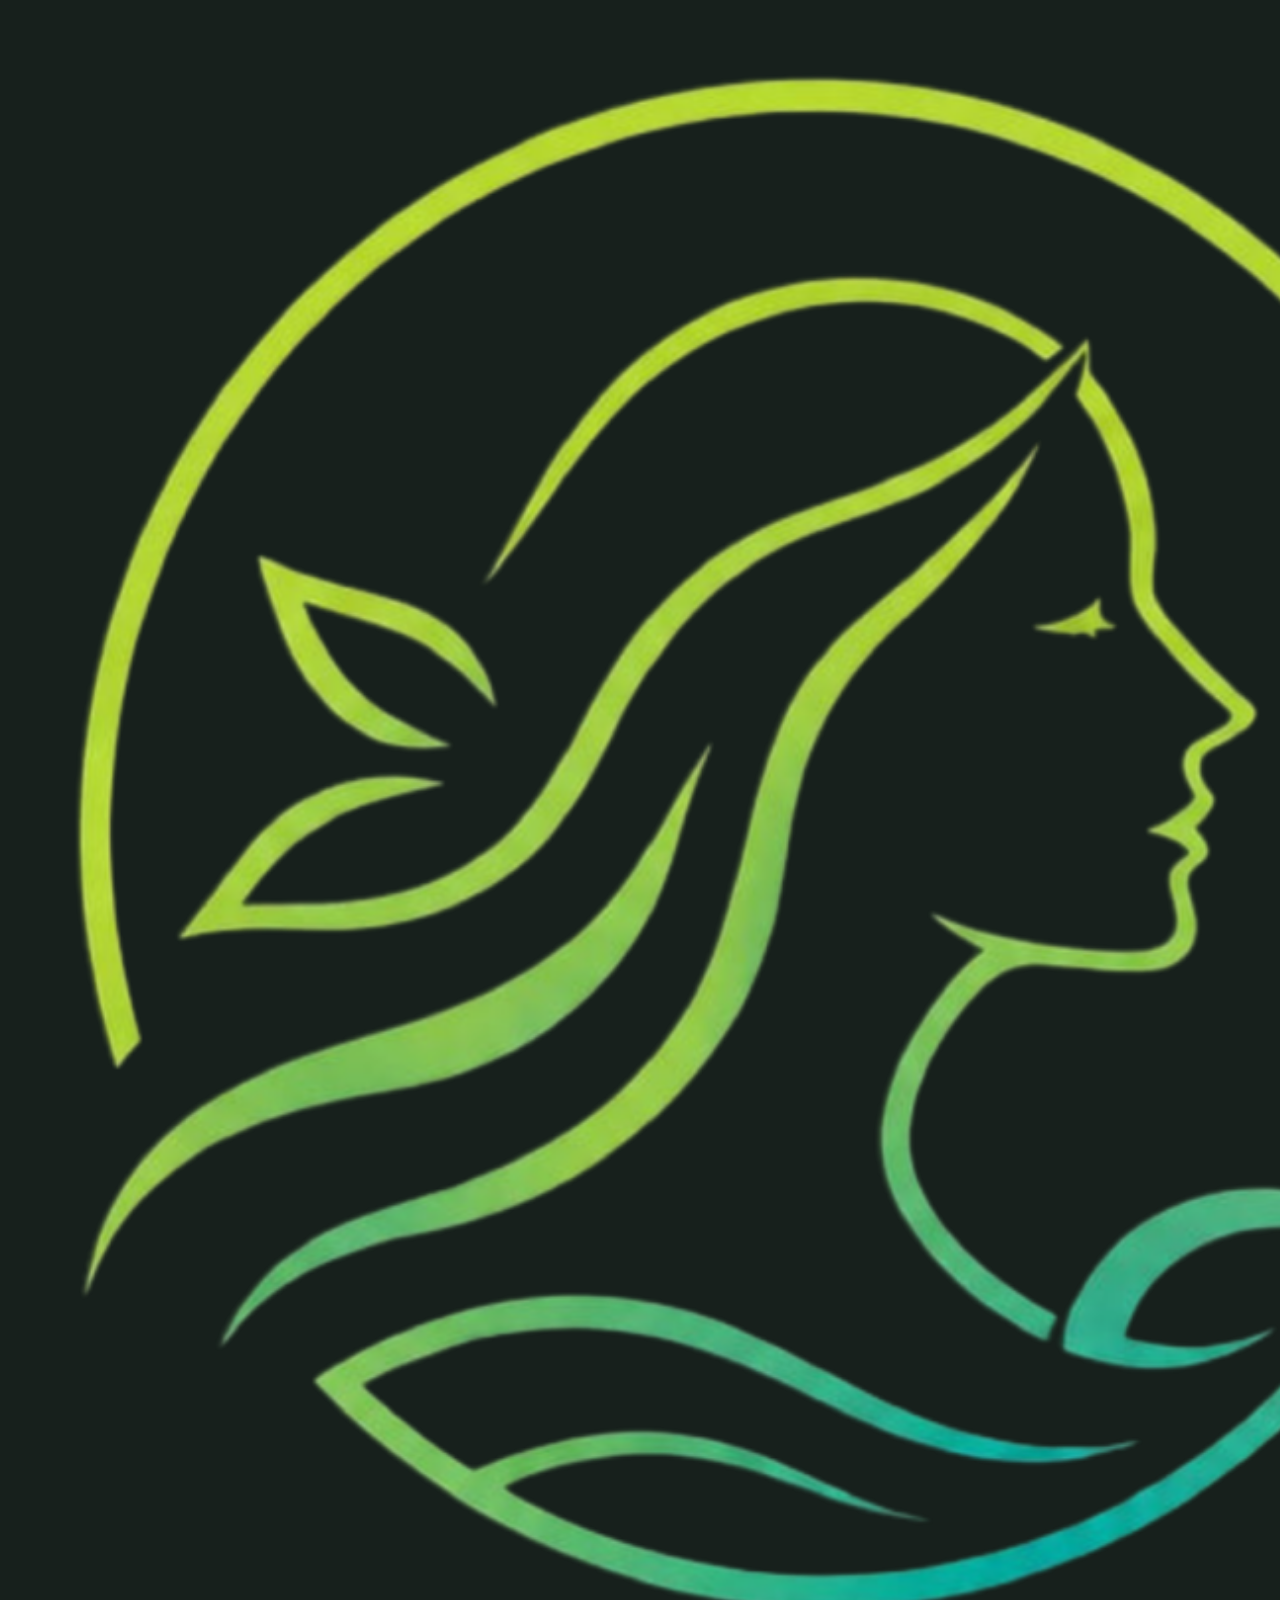
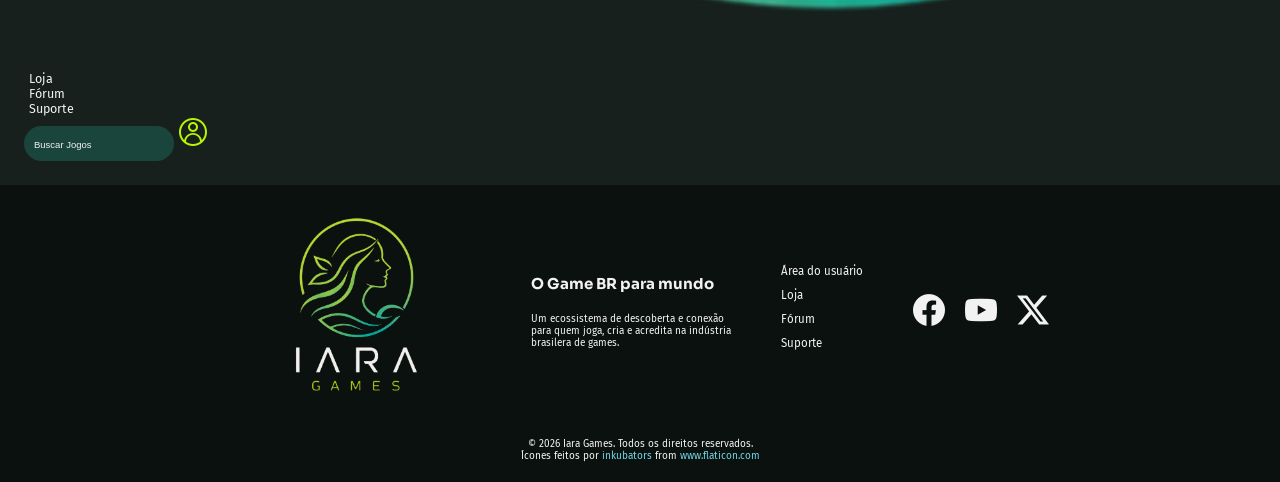
<file: assets/pages/privacy-policy.html>
<!DOCTYPE html>
<html lang="pt-br">
<head>
    <!-- META TAGS -->
    <meta charset="UTF-8">
    <meta name="viewport" content="width=device-width, initial-scale=1.0">

    <!-- Fontes -->
    <link rel="preconnect" href="https://fonts.googleapis.com">
    <link rel="preconnect" href="https://fonts.gstatic.com" crossorigin>
    <link href="https://fonts.googleapis.com/css2?family=Fira+Sans:ital,wght@0,100;0,200;0,300;0,400;0,500;0,600;0,700;0,800;0,900;1,100;1,200;1,300;1,400;1,500;1,600;1,700;1,800;1,900&family=Sora:wght@100..800&display=swap" rel="stylesheet">
    
    <!-- Estilos CSS -->
    <link rel="stylesheet" href="/assets/css/style.css">

    <!-- Título da página -->
    <title>Iara Games</title>
</head>
<body>

    <!-- Cabeçalho -->
    <header id="inicio" class="header">
        <div class="logo-header-container">
            <a href="/index.html">
                <img src="/assets/images/logo iara games imagem+escrita ao lado sem fundo.png" alt="Logotipo Iara Games">
            </a>
        </div>

        <nav class="menu-header">
            <ul class="list-menu-header">
                <li class="item-list-menu-header"><a href="/assets/pages/loja.html">Loja</a></li>
                <li class="item-list-menu-header"><a href="/assets/pages/forum.html">Fórum</a></li>
                <li class="item-list-menu-header"><a href="/assets/pages/suporte.html">Suporte</a></li>
            </ul>
        </nav>

        <div class="actions-header">
            <input type="search" placeholder="Buscar Jogos" class="search-games-header">

            <a href="/assets/pages/fazer_login.html">
                <img src="/assets/images/perfil-de-usuario.png" alt="Ícone meu perfil">
            </a>
        </div>
    </header>


        <!-- Rodapé -->
    <footer class="footer"> 
        <div class="footer-container">
            <a href="#inicio">
                <img src="/assets/images/logo iara games imagem + escrita sem fundo.png" alt="Logo Iara Games">
            </a>
            
            <div class="description-footer">
                <h3>O Game BR para mundo</h3>
                <p>Um ecossistema de descoberta e conexão para quem joga, 
                    cria e acredita na indústria brasilera de games.</p>
            </div>
            
            <div class="menu-footer">
                <ul class="list-menu-footer">
                    <a href="/assets/pages/fazer_login.html"><li class="item-list-menu-footer">Área do usuário</li></a>
                    <a href="/assets/pages/loja.html"><li class="item-list-menu-footer">Loja</li></a>
                    <a href="/assets/pages/forum.html"><li class="item-list-menu-footer">Fórum</li></a>
                    <a href="/assets/pages/suporte.html"><li class="item-list-menu-footer">Suporte</li></a>
                </ul>
            </div>

            <div class="social-midia">
                <ul class="list-social-midia">
                    <li class="item-list-social-midia"><img src="/assets/images/facebook.png" alt="Ícone do Facebook"></li>
                    <li class="item-list-social-midia"><img src="/assets/images/youtube.png" alt="Ícone do Youtube"></li>
                    <li class="item-list-social-midia"><img src="/assets/images/twitter-alt.png" alt="Ícone do X(antigo Twitter)"></li>
                </ul>
            </div>
        </div>

        <p>&copy; 2026 Iara Games. Todos os direitos reservados.</p>
        <div class="Acknowledgments"> 
            Ícones feitos por 
            <a href="https://www.flaticon.com/br/autores/inkubators" title="inkubators"> 
                inkubators 
            </a> 
            from 
            <a href="https://www.flaticon.com/br/" title="Flaticon" target="_blank">
                www.flaticon.com
            </a>
        </div>
    </footer>

</body>
</html>
</file>
<file: assets/css/style.css>
:root {
    --color-main: #f2f2f2;
    --color-highlight: #B8F500;
    --color-bg-main: #17201C;
    --color-bg-secondary: #0B110E;
    --color-bg-template: #1A453C;
    --color-btn-main: #84BF5A;
    --color-link:#72D6E8;
    --color-user-message: #78E08F;
    --color-accent: #05A696;
}

/* Reset */

* {
    margin: 0;
    padding: 0;
    box-sizing: border-box;
}

/* Geral */

html {
    font-size: 62.5%; /* 62.5% de 16px = 10px */
    color: var(--color-main);
}

html, body {
    width: 100%;
    height: 100%;
    background-color: var(--color-bg-main);
    font-family: "Fira Sans", sans-serif;
}

a {
    color: var(--color-main);
    text-decoration: none;
}

a:hover {
    color: var(--color-link);
}

h1,h2,h3,h4,h5,h6 {
    font-family: "Sora", sans-serif;
}

h1 {
    font-size: 5rem;
}

h2 {
    font-size: 3rem;
}

h3 {
    font-size: 1.5rem;
}

ul {
    list-style: none;
}

.highlight {
    color: var(--color-highlight);
}

input[type="checkbox"] {
    appearance: none;
    width: 1.5rem;
    height: 1.5rem;
    background-color: var(--color-bg-main);
    border: 1px solid var(--color-main);
    border-radius: 50%;
    cursor: pointer;
}

input[type="checkbox"]:checked {
    background-color: var(--color-highlight);
    border: 1px solid var(--color-highlight);
}

/* Botões de ordenação */

.btn-sort {
    padding: 1rem 2rem;
    border-radius: 5rem;
    cursor: pointer;
    font-size: 1.10rem;
    background-color: var(--color-bg-template);
    color: var(--color-main);
    border: none;
}

.btn-sort:hover {
    background-color: var(--color-highlight);
    color: var(--color-bg-main);
    font-weight: bold;
}

/* Botões CTA e Secundários */

.btn-cta,
.btn-secondary {
    padding: 1.25rem 3.15rem 1.25rem 3.15rem;
    border-radius: 5rem;
    cursor: pointer;
    font-weight: bold;
    font-size: 1.25rem;
}

.btn-cta {    
    background-color: var(--color-highlight);
    border: 1px solid black;
    color: var(--color-bg-template);
    text-decoration: bold;
}

.btn-secondary {
    background-color: var(--color-bg-main);
    border: 0.1rem solid var(--color-main);
    color: var(--color-main);
}

/* Cabeçalho */

.header {
    padding: 2.4rem;
    background-color: var(--color-bg-main);
}

.header a {
    font-size: 1.25rem;
}

.menu-header {
    justify-content: end;
}

.item-list-menu-header {
    padding: 0 0.5rem 0 0.5rem;
    font-size: 1.25rem;
}

.search-games-header {
    background-color: var(--color-bg-template);
    padding: 1rem;
    border-radius: 5rem;
    border: none;
    outline: none;
    color: var(--color-main);
    width: 150px;
}

.search-games-header::placeholder {
    color: var(--color-main);
    font-size: 0.95rem;
}

.search-games-header:focus {
    border: 1px solid var(--color-main);
}

input[type="search"]::-webkit-search-cancel-button {
    filter: invert(1);
    cursor: pointer;
}

.btn-icon {
    background-color: var(--color-bg-template);
    color: var(--color-main);
    font-size: 5rem;
}

#link-hamburguer1,
#link-hamburguer2 {
    display: none;
}

/* Index */

.hero {
    display: flex;
    align-items: center;
    gap: 3rem; 
    margin: 10rem 0;
}

.text-hero, .img-hero {
    width: 50%;
} 

.img-hero img {
    width: 90%;
    border-radius: 1rem;
}

.text-hero {
    padding: 0 0 0 10rem ;
    display: flex;
    flex-direction: column;
    gap: 2.5rem;

    & > span {
        font-size: 1rem;
        color: var(--color-accent);
        letter-spacing: 0.5rem;
    }

    & > h1 {
        max-width: 49rem;
    }

    & > p {
        font-size: 1.5rem;;
    }
}

.btn-hero-container {
    display: flex;
    gap: 2rem;

}

.trust-bar {
    background-color: var(--color-highlight);
    padding: 2.5rem 0;
    margin: 10rem 0;
}

.item-trust-bar {
    color: var(--color-bg-main);
}

.carousel-overlay-controls div button {
    background-color: var(--color-bg-main);
}

.carousel-icon-prev,
.carousel-icon-next {
    color: var(--color-main);
}

.genres {
    margin: 10rem auto;
}

.card img {
    width: 100%;
    border-radius: 1rem;
}
/* Gêneros */
.genres {
    text-align: center;
    margin: 10rem 0;

    & > h2 {
        margin: 5rem 0;
    }

}


.genres-cards-container {
    display: flex;
    gap: 6.2rem;
    justify-content: center;
}

.genres-card {
    position: relative;
    transition: transform 0.3s ease;
    cursor: pointer;

    & > img {
        width: 30rem;
        border-radius: 1rem;
    } 

}

.genres-card:hover {
    transform: scale(1.1);

}

.title-genres-card {
    position: absolute;
    bottom: 10px;
    left: 50px;
}



.league {
    padding: 10rem;
}
.league-container {
    border-radius: 1.15rem;
    border: 1px solid var(--color-main);
    padding: 10rem;
    gap: 2rem;

    & > img {
        width: 20rem;
    }

    & > span {
        font-size: 1.5rem;
    }

    & > p {
        font-size: 1.5rem;
        text-align: center;
    }
}


.league-benefits ul {
    list-style: disc;

    & > li {
        margin-bottom: 1rem;
    }
}


/* Loja */

.store,
.forum,
.privacy,
.perfil {
    margin: 5rem 10rem;
}

.store-title {
    font-size: 3rem;
    margin-bottom: 0.5rem;
}

.store-description {
    font-size: 1.5rem;
    margin-bottom: 5rem;
}

.store-content {
    display: flex;
    gap: 5rem;
}

.store-filters {
    padding: 2.4rem 3.4rem 3.4rem 3.4rem;
    border-radius: 1rem;
    background-color: var(--color-bg-template);

    & > h2 {
        color: white;
        font-size: 2.5rem;
        margin-bottom: 3rem;
    }
}

.store-filter-title {
    font-size: 1.5rem;
    margin: 1.5rem 0;
    color: var(--color-highlight);
}

.store-filter-options {
    font-size: 1.15rem;
    margin: 3rem 0;
    
    & > ul {
        & > li {

            & > label {
                display: flex;
                align-items: center;
                gap: 0.5rem;
                margin: 1.15rem 0;
                cursor: pointer;

            }
        }
    }
}

.sort-toolbar {
    display: flex;
    align-items: center;
    margin: 3rem 0;
    gap: 2rem;

    & > p {
        font-size: 1.5rem;
    }
}

.store-products {
    display: grid;
    grid-template-columns: repeat(4, 1fr);
    gap: 2rem;
}

.product-card {
    background-color: var(--color-bg-template);
    border-radius: 1rem;
    padding: 2rem;
    display: flex;
    flex-direction: column;
    gap: 1rem;
}

.product-card-media img {
    width: 100%;
    border-radius: 1rem;
}


/* Fazer Login */

.form-container {
    width: 50%;
    display: flex;
    justify-content: center;
    flex-direction: column;
    margin: 5rem auto;
    background-color: var(--color-bg-template);
    padding: 5rem;
    border-radius: 1rem;
}

.title-pages {
    font-size: 3rem;
    margin-bottom: 1rem;
}

.description-pages {
    font-size: 1.5rem;
    margin-bottom: 2rem;
}

.form {
    display: flex;
    flex-direction: column;
    gap: 1rem;

    & > label {
        font-size: 1.25rem;
        width: 50%;
    }

    & > input, & > textarea, & > select {
        padding: 1rem;
        border-radius: 0.5rem;
        border: none;
        outline: none;
        background-color: var(--color-bg-main);
        color: var(--color-main);
        font-size: 1.15rem;
    }
}

.login-title-form {
    font-size: 2rem;
    margin-bottom: 1rem;
}

.btn-login {
    padding: 1.25rem 3.15rem 1.25rem 3.15rem;
    border-radius: 5rem;
    cursor: pointer;
    font-weight: bold;
    font-size: 1.25rem;
    background-color: var(--color-btn-main);
    border: none;
    margin-top: 1rem;
    box-shadow: 0 0.5rem 1rem rgba(0, 0, 0, 0.2);
    color: var(--color-bg-main);
}

.btn-login a {
    color: var(--color-bg-main);
}

.btn-login:hover {
    background-color: rgba(132, 191, 90, 0.8);
}

.login-footer {
    margin-top: 2rem;
    font-size: 1.15rem;
}

.login-footer a {
    color: var(--color-link);
    text-decoration: underline;
}
.privacy-policy-checkbox-create-account {
    display: flex;
    align-items: center;
    gap: 0.5rem;
    margin: 2rem 0;
    font-size: 1.15rem;
}

/* Fórum */

.forum {
    display: grid;
    grid-template-rows: 0.5fr 0.5fr 2.5fr 0.5fr;
}

.actions-forum {
    display: flex;
    align-items: center;
    justify-content: space-between;
   
}

.cards-forum-container {
    padding: 2rem;

}

.card-forum,
.card-privacy {
    padding: 2rem;
    border-radius: 1rem;
    background-color: var(--color-bg-template);
    margin-bottom: 2rem;
}

.card-forum {
    cursor: pointer;
}
.card-forum:hover {
    background-color: var(--color-highlight);
    color: var(--color-bg-main);
}

.card-title {
    font-size: 1.5rem;
    margin-bottom: 1rem;
}

.card-description {
    font-size: 1.15rem;
    margin-bottom: 1rem;
    color: var(--cor-secundaria);
}

.card-meta {
    display: flex;
    gap: 1rem;
    font-size: 0.875rem;
}

/* Política de Privacidade */

.card-privacy {
    display: flex;
    flex-direction: row;
    justify-content: space-between;
    align-items: center;

    & > a {
        font-size: 1.15rem;
    }
}
/* Rodapé do Site */

.footer {
    text-align: center;
    background-color: var(--color-bg-secondary);

}

.footer-container {
    display: flex;
    align-items: center;
    justify-content: center;
    gap: 5rem;

    & > a {

        & > img {
            width: 25rem;

        }
    }
}

.menu-footer {
    text-align: left;
}

.description-footer {
    text-align: left;
    width: 20rem;
    display: flex;
    flex-direction: column;
    gap: 2rem;
}

.item-list-menu-footer {
    margin-bottom: 1rem;
    cursor: pointer;
    font-size: 1.15rem;
}

.list-social-midia {
    display: flex;
    flex-direction: row;
    gap: 2rem;
    cursor: pointer;
}

.Acknowledgments {
    padding-bottom: 2rem;

    & > a {
        color: var(--color-link);
    }
}

/* Perfil */

.user-preferences {
    display: grid;
    grid-template-columns: 0.5fr 2.5fr;
    gap: 2rem;
}

.preferences-header {
    padding: 3.6rem 0 3.6rem 2rem;
    border-radius: 1rem;
    background-color: var(--color-bg-template);

    & > ul {
        & > li {
            margin-bottom: 5rem;
            cursor: pointer;
            font-size: 1.15rem;
        }
    }
}

.preferences-header ul li:hover {
    color: var(--color-highlight);
}

.preferences-content {
    padding: 7rem;
    border-radius: 1rem;
    background-color: var(--color-bg-template);
}

.preferences {
    display: flex;
    flex-direction: row;
    justify-content: space-between;
    align-items: center;

    & > p {
        font-size: 1.5rem;
        margin: 3rem 0
    }

    & > span {
        cursor: pointer;
    }

}

/* Responsivo */

@media (max-width: 768px) {
    .search-games-header {
        display: none;
    }

    #icon-nav {
        display: none;
    }

    .menu-header {
        justify-content: space-between;
    }

    .drawer-end {
        background-color: var(--color-bg-template);
        padding: 1.5rem;
        border: none;
        box-shadow:inset 0 0 10px rgba(0, 0, 0, 0.5);
        height: 15rem;
    }

    #link-hamburguer1,
    #link-hamburguer2 {
        display: block;
    }

    .nav-link {
        justify-content: start;
    }
    .hero {
        flex-direction: column;
        margin-top: 2.5rem;
    }
    .text-hero {
        width: 100%;
        padding: 0 3.2rem;
    }

    .img-hero {
        width: 90%;
    }

    .img-hero img {
        width: 100%;
        padding: 1rem;
        text-align: center;
        border-radius: 1rem;

    }

    #genres-card-1,
    #genres-card-3 {
        display: none;
    }

    .league {
        padding: 6.4rem 3.2rem;
    }
    .league-container {
        width: 100%;
        padding: 6.4rem 3.2rem;
        text-align: center;
    }

    .footer-container {
        flex-direction: column;
        gap: 3rem;
    }

    .footer p {
        margin-top: 2rem;
    }

    .form-container {
        width: 90%;
    }

    .store-filters,
    .sort-toolbar {
        display: none;
    }

    .store-products {
        grid-template-columns: 1fr;
    }

    .store,
    .forum,
    .privacy,
    .perfil {
        margin: 3rem 2rem;
    }

    .user-preferences {
        grid-template-columns: 1fr;
    }

    .preferences-content {
        padding: 2rem;
    }

}
</file>
